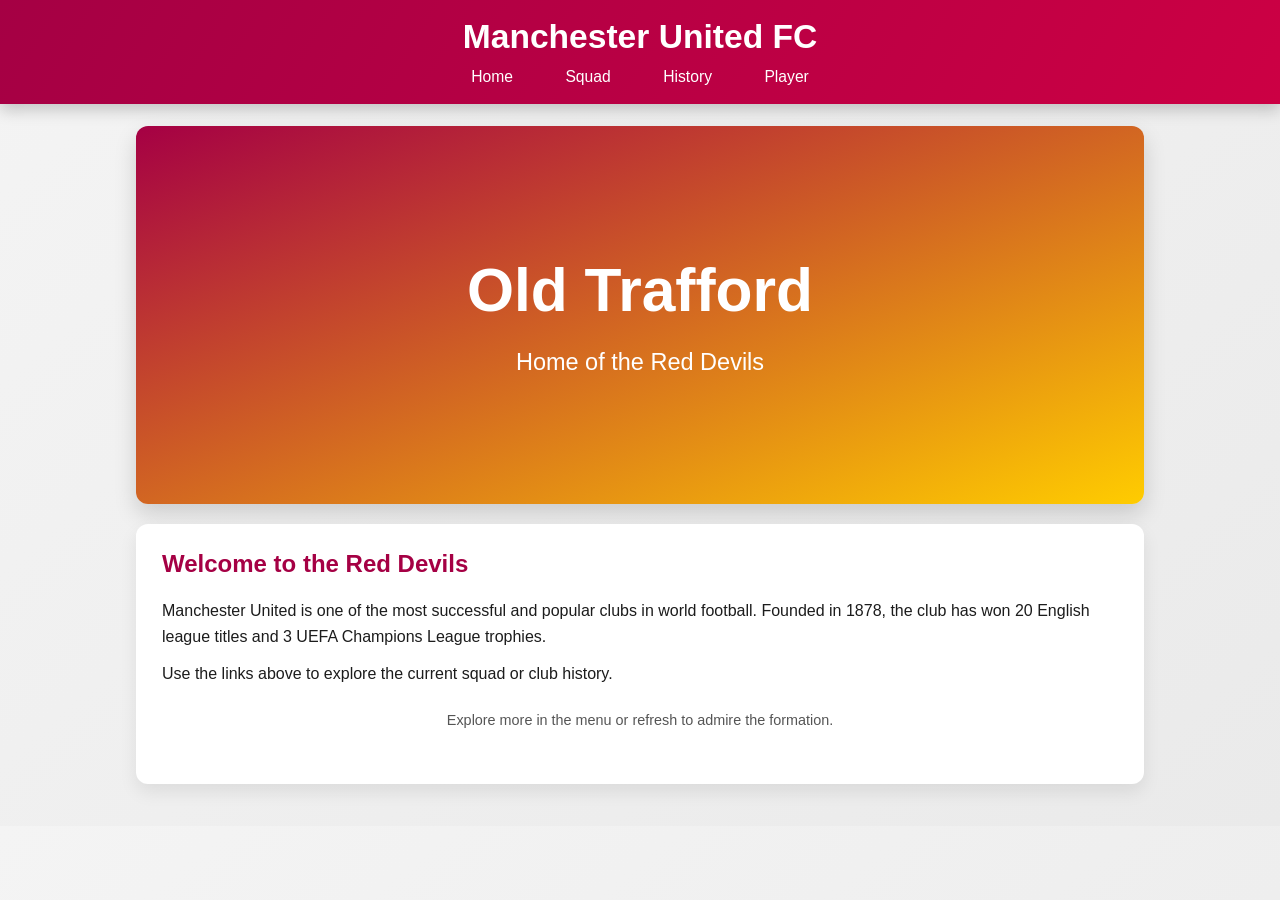
<file: index.html>
<!DOCTYPE html>
<html lang="en">
<head>
  <meta charset="UTF-8" />
  <meta name="viewport" content="width=device-width, initial-scale=1.0" />
  <title>Manchester United - Home</title>
  <link rel="stylesheet" href="style.css" />
</head>
<body>
  <header>
    <h1>Manchester United FC</h1>
    <nav>
      <a href="index.html">Home</a>
      <a href="squad.html">Squad</a>
      <a href="history.html">History</a>
      <a href="player.html">Player</a>
    </nav>
  </header>
  <div class="main-container">
    <div class="hero"><img src="images/manutd-home.svg" alt="Manchester United Stadium" /></div>
    <main>
      <article>
        <h2>Welcome to the Red Devils</h2>
        <p>Manchester United is one of the most successful and popular clubs in world football. Founded in 1878, the club has won 20 English league titles and 3 UEFA Champions League trophies.</p>
        <p>Use the links above to explore the current squad or club history.</p>
        <footer>Explore more in the menu or refresh to admire the formation.</footer>
      </article>
    </main>
  </div>
</body>
</html>
</file>
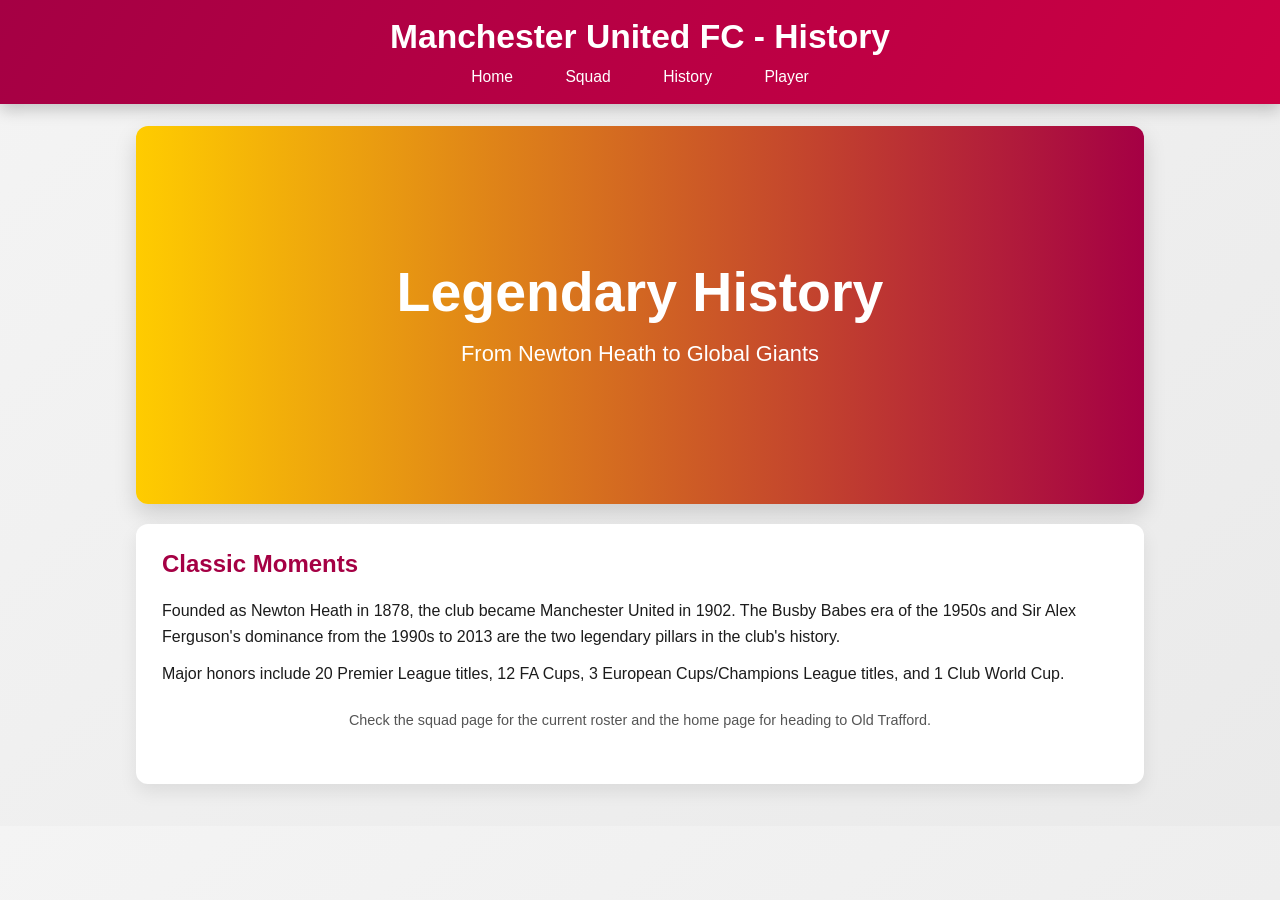
<file: history.html>
<!DOCTYPE html>
<html lang="en">
<head>
  <meta charset="UTF-8" />
  <meta name="viewport" content="width=device-width, initial-scale=1.0" />
  <title>Manchester United - History</title>
  <link rel="stylesheet" href="style.css" />
</head>
<body>
  <header>
    <h1>Manchester United FC - History</h1>
    <nav>
      <a href="index.html">Home</a>
      <a href="squad.html">Squad</a>
      <a href="history.html">History</a>
      <a href="player.html">Player</a>
    </nav>
  </header>
  <div class="main-container">
    <div class="hero"><img src="images/manutd-history.svg" alt="Manchester United History" /></div>
    <main>
      <article>
        <h2>Classic Moments</h2>
        <p>Founded as Newton Heath in 1878, the club became Manchester United in 1902. The Busby Babes era of the 1950s and Sir Alex Ferguson's dominance from the 1990s to 2013 are the two legendary pillars in the club's history.</p>
        <p>Major honors include 20 Premier League titles, 12 FA Cups, 3 European Cups/Champions League titles, and 1 Club World Cup.</p>
        <footer>Check the squad page for the current roster and the home page for heading to Old Trafford.</footer>
      </article>
    </main>
  </div>
</body>
</html>
</file>
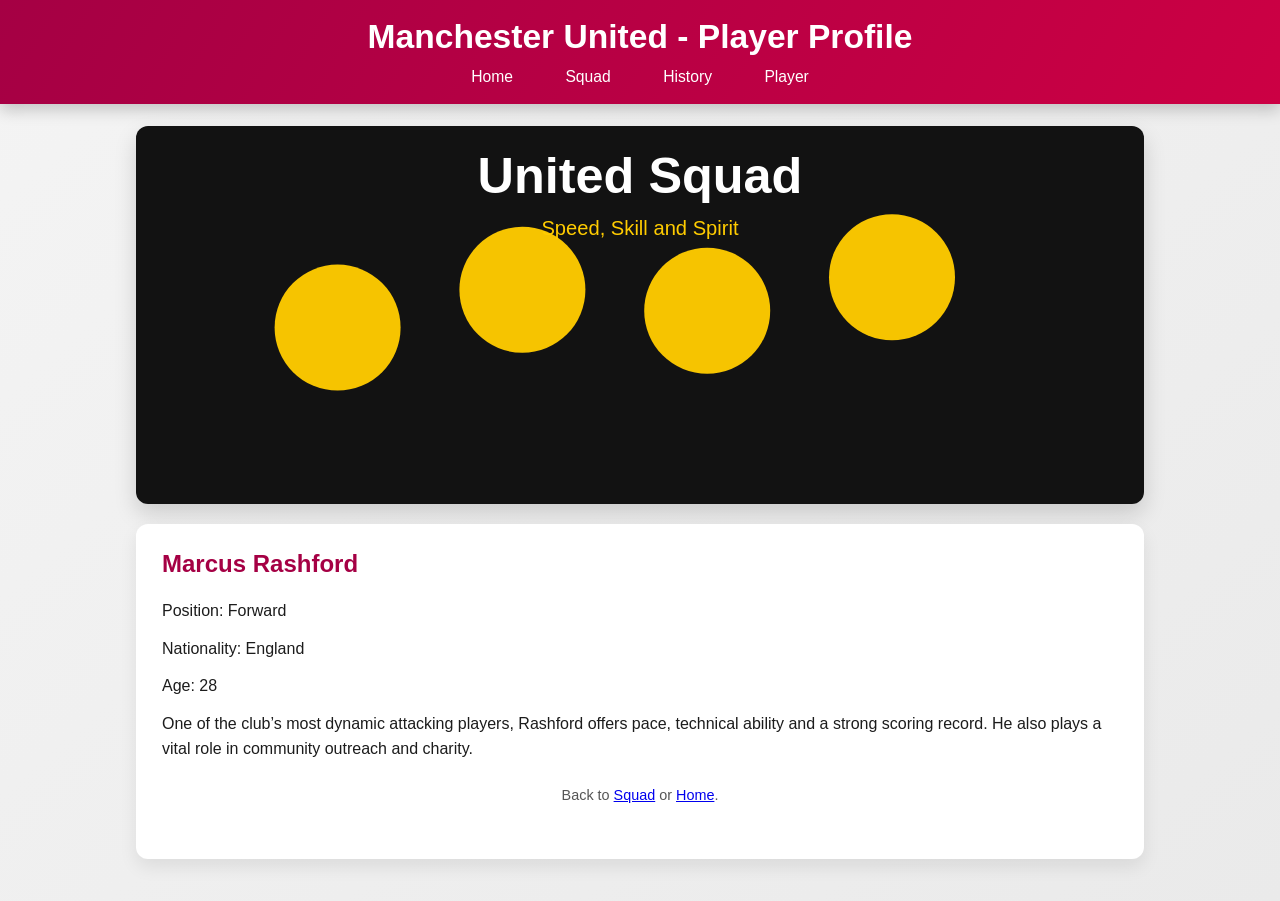
<file: player.html>
<!DOCTYPE html>
<html lang="en">
<head>
  <meta charset="UTF-8" />
  <meta name="viewport" content="width=device-width, initial-scale=1.0" />
  <title>Manchester United - Player Profile</title>
  <link rel="stylesheet" href="style.css" />
</head>
<body>
  <header>
    <h1>Manchester United - Player Profile</h1>
    <nav>
      <a href="index.html">Home</a>
      <a href="squad.html">Squad</a>
      <a href="history.html">History</a>
      <a href="player.html">Player</a>
    </nav>
  </header>
  <div class="main-container">
    <div class="hero"><img src="images/manutd-squad.svg" alt="Manchester United Player" /></div>
    <main>
      <article>
        <h2>Marcus Rashford</h2>
        <p>Position: Forward</p>
        <p>Nationality: England</p>
        <p>Age: 28</p>
        <p>One of the club’s most dynamic attacking players, Rashford offers pace, technical ability and a strong scoring record. He also plays a vital role in community outreach and charity.</p>
        <footer>Back to <a href="squad.html">Squad</a> or <a href="index.html">Home</a>.</footer>
      </article>
    </main>
  </div>
</body>
</html>
</file>
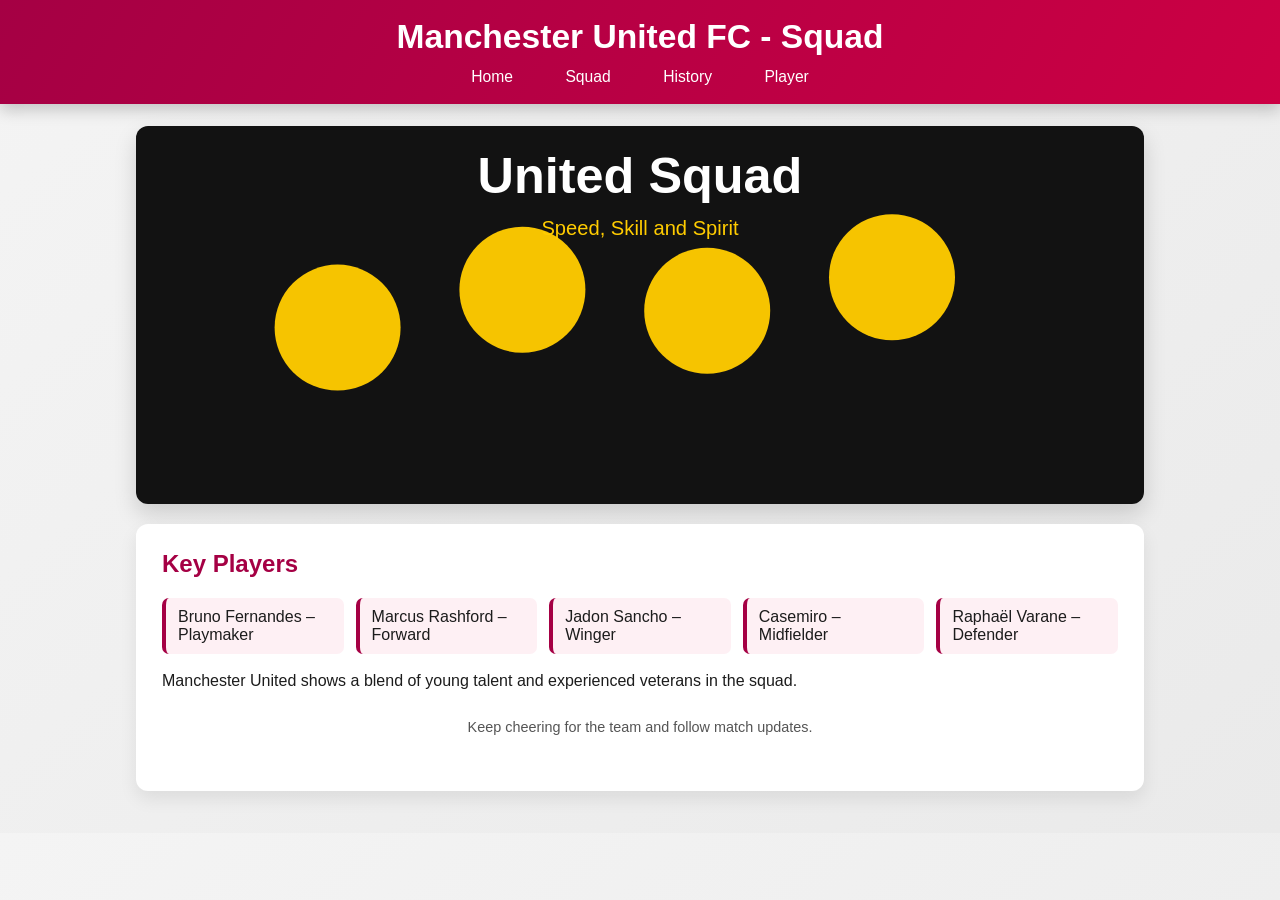
<file: squad.html>
<!DOCTYPE html>
<html lang="en">
<head>
  <meta charset="UTF-8" />
  <meta name="viewport" content="width=device-width, initial-scale=1.0" />
  <title>Manchester United - Squad</title>
  <link rel="stylesheet" href="style.css" />
</head>
<body>
  <header>
    <h1>Manchester United FC - Squad</h1>
    <nav>
      <a href="index.html">Home</a>
      <a href="squad.html">Squad</a>
      <a href="history.html">History</a>
      <a href="player.html">Player</a>
    </nav>
  </header>
  <div class="main-container">
    <div class="hero"><img src="images/manutd-squad.svg" alt="Manchester United Squad" /></div>
    <main>
      <article>
        <h2>Key Players</h2>
        <ul class="squad-list">
          <li>Bruno Fernandes – Playmaker</li>
          <li>Marcus Rashford – Forward</li>
          <li>Jadon Sancho – Winger</li>
          <li>Casemiro – Midfielder</li>
          <li>Raphaël Varane – Defender</li>
        </ul>
        <p>Manchester United shows a blend of young talent and experienced veterans in the squad.</p>
        <footer>Keep cheering for the team and follow match updates.</footer>
      </article>
    </main>
  </div>
</body>
</html>
</file>
<file: style.css>
* { box-sizing: border-box; }
body {
  font-family: 'Segoe UI', Tahoma, Geneva, Verdana, sans-serif;
  background: linear-gradient(140deg, #f4f4f4 0%, #eaeaea 100%);
  color: #1c1c1c;
  margin: 0;
  padding: 0;
}
header {
  background: linear-gradient(120deg, #a50044 0%, #cc0044 100%);
  color: white;
  padding: 18px 10px;
  text-align: center;
  box-shadow: 0 6px 15px rgba(0,0,0,.2);
}
header h1 {
  margin: 0;
  font-size: clamp(1.5rem, 2vw + 0.5rem, 2.4rem);
}
nav {
  margin-top: 12px;
}
nav a {
  color: white;
  margin: 0 10px;
  text-decoration: none;
  font-size: 0.98rem;
  padding: 8px 14px;
  border-radius: 18px;
  transition: all 0.24s ease;
}
nav a:hover {
  background: rgba(255,255,255,0.15);
  box-shadow: 0 2px 10px rgba(0,0,0,.14);
}
.main-container {
  max-width: 1040px;
  margin: 22px auto 42px auto;
  padding: 0 16px;
}
.hero {
  overflow: hidden;
  border-radius: 12px;
  box-shadow: 0 10px 22px rgba(0,0,0,.15);
  margin-bottom: 20px;
}
.hero img {
  width: 100%;
  display: block;
  transition: transform .45s ease;
}
.hero img:hover {
  transform: scale(1.01);
}
article {
  background: white;
  border-radius: 12px;
  padding: 26px;
  box-shadow: 0 8px 18px rgba(0,0,0,.08);
}
h2 {
  color: #a50044;
  margin-top: 0;
}
ul.squad-list {
  display: grid;
  grid-template-columns: repeat(auto-fit, minmax(160px, 1fr));
  gap: 12px;
  margin: 14px 0;
  padding: 0;
  list-style: none;
}
ul.squad-list li {
  background: #fef0f4;
  border-left: 4px solid #a50044;
  padding: 10px 12px;
  border-radius: 7px;
}
p { line-height: 1.6; margin: 12px 0; }
footer {
  text-align: center;
  color: #555;
  margin: 25px 0 30px;
  font-size: 0.9rem;
}
@media (max-width: 640px) {
  header h1 { font-size: 1.5rem; }
  nav a { margin: 0 6px; padding: 7px 10px; }
  article { padding: 18px; }
}
</file>
